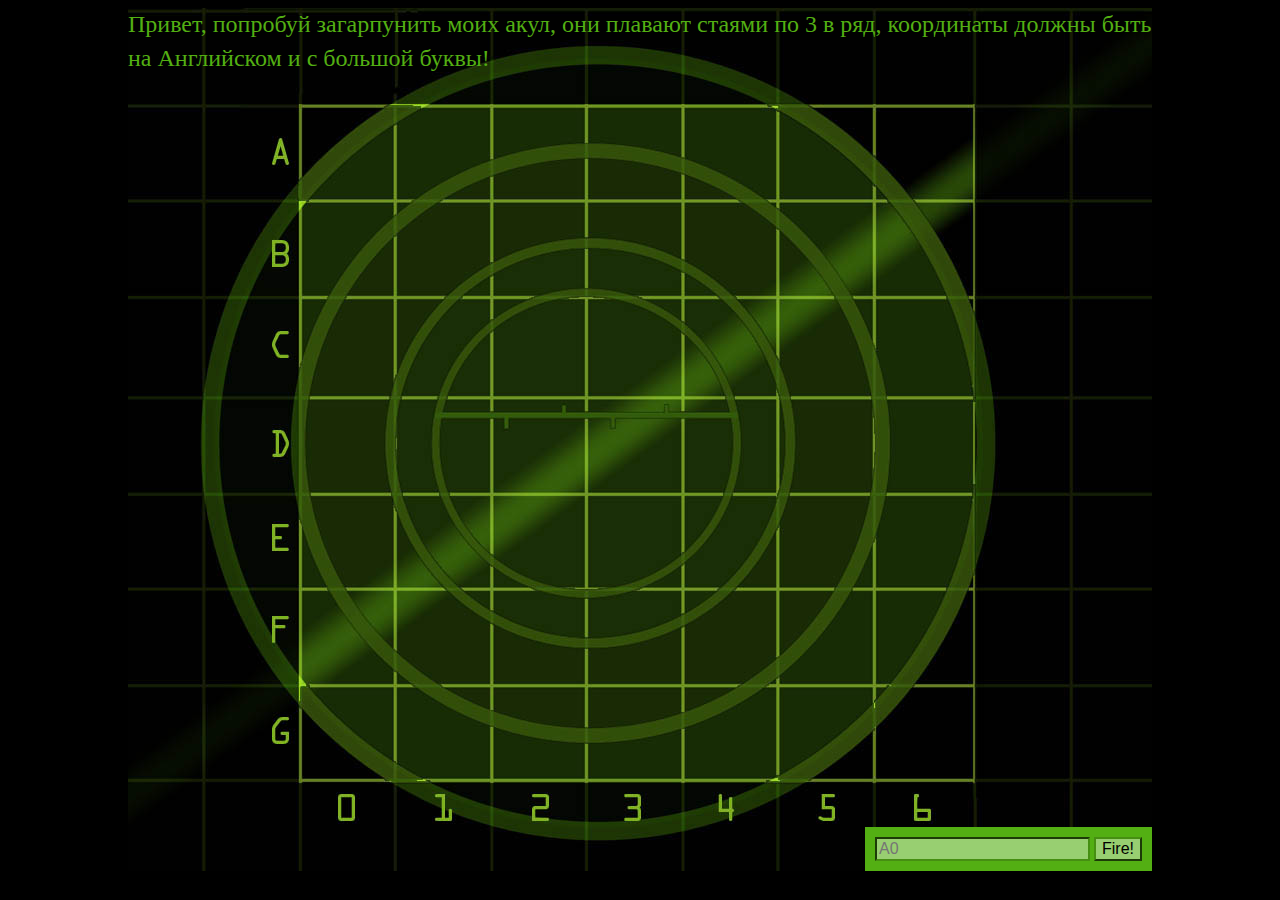
<file: battleShark/index.html>
<!DOCTYPE html>
<html lang="en">

<head>
	<meta http-equiv="X-UA-Compatible" content="IE=edge">
	<meta name="viewport" content="width=device-width, initial-scale=1.0">
	<meta charset="UTF-8">
	<link rel="stylesheet" href="styleSheet.css">
	<title>Battle Shark</title>
</head>

<body>

	<div id="board">
		<div id="messageArea"></div>
		<table>
			<tr>
				<td id="00"></td>
				<td id="01"></td>
				<td id="02"></td>
				<td id="03"></td>
				<td id="04"></td>
				<td id="05"></td>
				<td id="06"></td>
			</tr>

			<tr>
				<td id="10"></td>
				<td id="11"></td>
				<td id="12"></td>
				<td id="13"></td>
				<td id="14"></td>
				<td id="15"></td>
				<td id="16"></td>
			</tr>

			<tr>
				<td id="20"></td>
				<td id="21"></td>
				<td id="22"></td>
				<td id="23"></td>
				<td id="24"></td>
				<td id="25"></td>
				<td id="26"></td>
			</tr>

			<tr>
				<td id="30"></td>
				<td id="31"></td>
				<td id="32"></td>
				<td id="33"></td>
				<td id="34"></td>
				<td id="35"></td>
				<td id="36"></td>
			</tr>

			<tr>
				<td id="40"></td>
				<td id="41"></td>
				<td id="42"></td>
				<td id="43"></td>
				<td id="44"></td>
				<td id="45"></td>
				<td id="46"></td>
			</tr>

			<tr>
				<td id="50"></td>
				<td id="51"></td>
				<td id="52"></td>
				<td id="53"></td>
				<td id="54"></td>
				<td id="55"></td>
				<td id="56"></td>
			</tr>

			<tr>
				<td id="60"></td>
				<td id="61"></td>
				<td id="62"></td>
				<td id="63"></td>
				<td id="64"></td>
				<td id="65"></td>
				<td id="66"></td>
			</tr>
		</table>
		<form id="form">
			<input type="text" id="guessInput" placeholder="A0">
			<input type="button" id="fireButton" value="Fire!">
		</form>
	</div>

	<script src="script.js"></script>
</body>

</html>
</file>
<file: battleShark/styleSheet.css>
body {
    background-color: black;
}
div#board {
    position: relative;
    width: 1024px;
    height: 863px;
    margin: auto;
    background: url("board.jpg") no-repeat;
}
div#messageArea {
    position: absolute;
    font-size: x-large;
    line-height: 140%;
    top: 0px;
    left: 0px;
    color: rgb(83, 175, 19);
}
table {
    position: absolute;
    left: 173px;
    top: 98px;
    border-spacing: 0px;
}
td {
    width: 94px;
    height: 94px;
}
form {
    position: absolute;
    bottom: 0px;
    right: 0px;
    padding: 10px;
    background-color: rgb(83, 175, 19);
}
form input {
    background-color: rgb(152, 207, 113);
    border-color: rgb(70, 143, 18);
    font-size: 1em;
}
.hit {
    background: url("images/shark.png") no-repeat center center;
}
.miss {
    background: url("images/miss.png") no-repeat center center;
}
</file>
